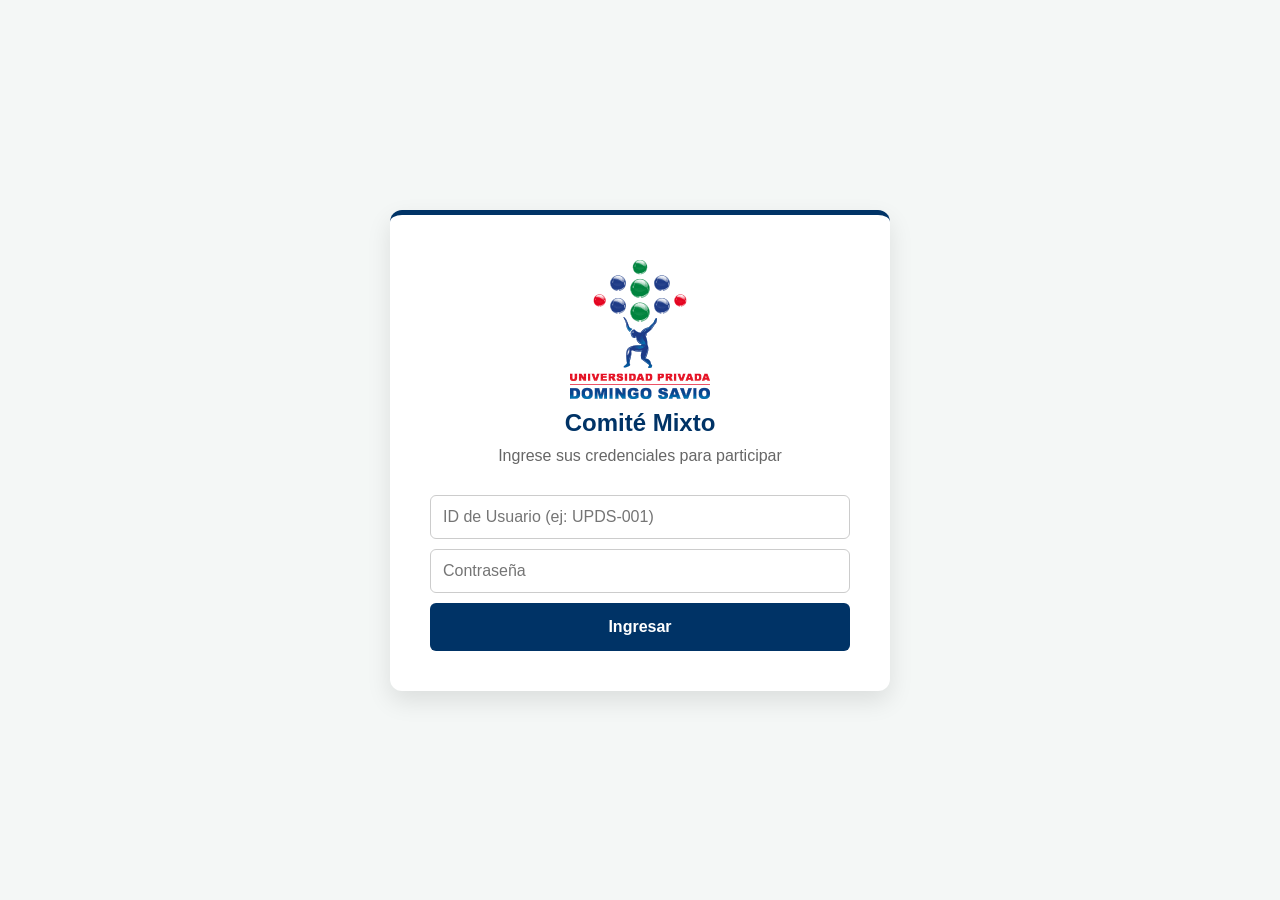
<file: index.html>
<!DOCTYPE html>
<html lang="es">
<head>
    <meta charset="UTF-8">
    <meta name="viewport" content="width=device-width, initial-scale=1.0">
    <title>Sistema Electoral - UPDS</title>
    <link rel="stylesheet" href="assets/css/styles.css">
</head>
<body>
    <div class="login-container">
        <img src="assets/img/logo-upds.png" alt="Logo UPDS" width="150">
        <h2>Comité Mixto</h2>
        <p>Ingrese sus credenciales para participar</p>
        
        <form id="loginForm">
            <input type="text" id="userId" placeholder="ID de Usuario (ej: UPDS-001)" required>
            <input type="password" id="userPass" placeholder="Contraseña" required>
            <button type="submit">Ingresar</button>
        </form>
    </div>

    <script src="assets/js/auth.js"></script>
    <script>
        // Esperamos a que todo el contenido cargue correctamente
        document.addEventListener('DOMContentLoaded', () => {
            const form = document.getElementById('loginForm');
            
            form.addEventListener('submit', async (e) => {
                e.preventDefault();
                
                const id = document.getElementById('userId').value;
                const pass = document.getElementById('userPass').value;

                // Verificamos si la función existe antes de llamarla
                if (typeof validarAcceso === 'function') {
                    validarAcceso(id, pass);
                } else {
                    console.error("Error: La función validarAcceso no se encuentra en auth.js");
                    alert("Error técnico: No se pudo cargar el módulo de seguridad.");
                }
            });
        });
    </script>
</body>
</html>
</file>
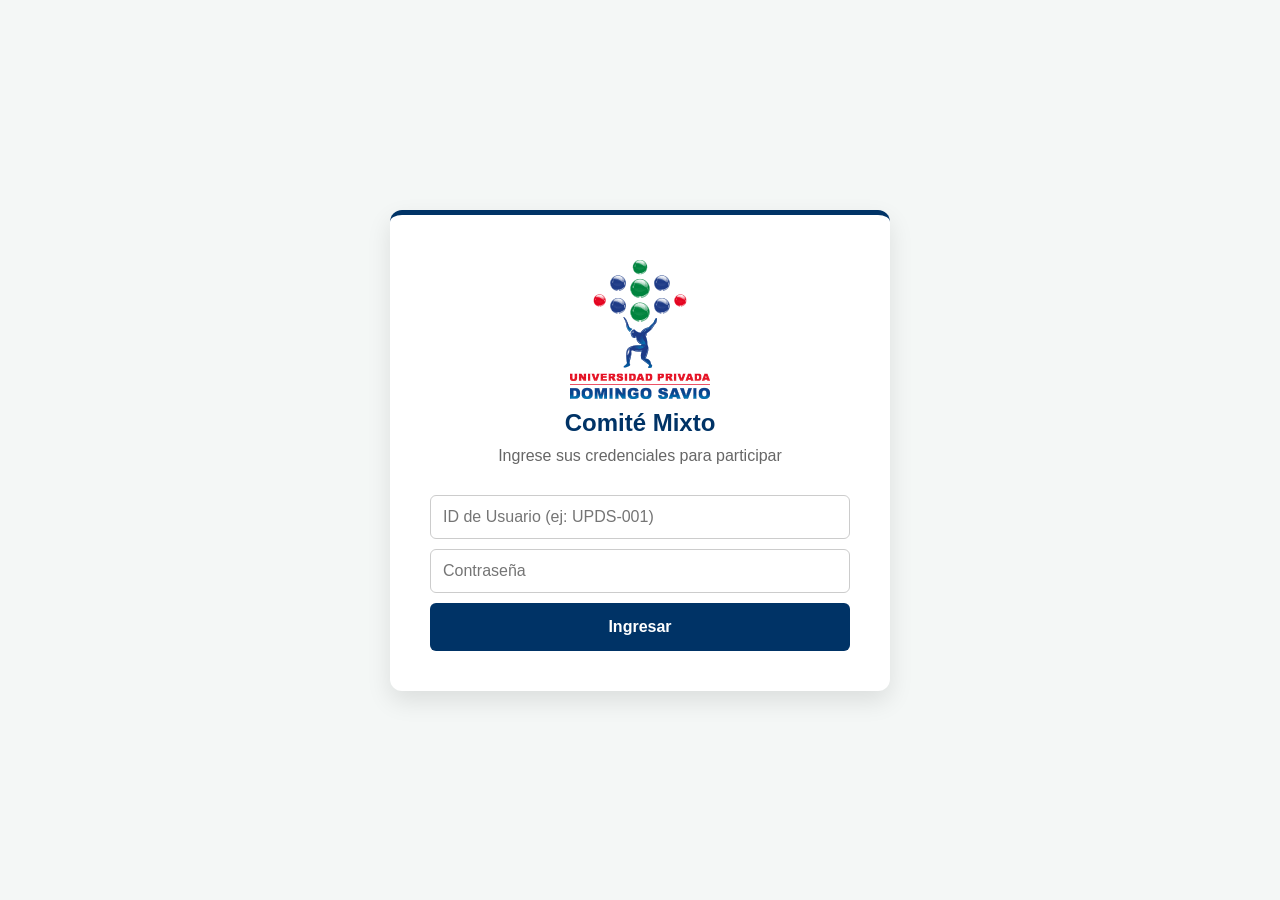
<file: votacion.html>
<!DOCTYPE html>
<html lang="es">
<head>
    <meta charset="UTF-8">
    <meta name="viewport" content="width=device-width, initial-scale=1.0">
    <title>Votación Comité Mixto - UPDS</title>
    <link rel="stylesheet" href="assets/css/styles.css">
</head>
<body>
    <div class="container">
        <header>
            <img src="assets/img/logo-upds.png" alt="Logo UPDS" width="120">
            <h1>Votación Oficial</h1>
            <p id="user-info"></p>
        </header>

        <section id="voting-section">
            <form id="voteForm">
                <fieldset>
                    <legend>Candidatos para Secretari@</legend>
                    <div id="lista-secretario" class="opciones-voto">
                        </div>
                </fieldset>

                <fieldset>
                    <legend>Candidatos para Segundo Vocal</legend>
                    <div id="lista-vocal" class="opciones-voto">
                        </div>
                </fieldset>

                <button type="submit" id="btn-votar">Emitir Voto Secreto</button>
            </form>
        </section>

        <div id="voto-exitoso" style="display:none;">
            <h2 style="color: var(--exito);">¡Voto Registrado!</h2>
            <p>Gracias por cumplir con tu deber en el Comité Mixto de la UPDS.</p>
            <button onclick="window.location.href='dashboard.html'">Ver Resultados Parciales</button>
        </div>
    </div>

    <script src="assets/js/forms.js"></script>
    <script>
        // Verificación de sesión
        const user = JSON.parse(sessionStorage.getItem('usuarioLogueado'));
        if (!user) window.location.href = "index.html";
        
        document.getElementById('user-info').innerText = `Votante: ${user.nombre}`;

        // Cargar candidatos y verificar estado
        async function inicializarVotacion() {
            // Si ya votó, bloqueamos
            if (user.ha_votado) {
                document.getElementById('voting-section').style.display = 'none';
                document.getElementById('voto-exitoso').style.display = 'block';
                return;
            }

            // Cargamos los candidatos seleccionados (los 5 más postulados)
            const res = await fetch('data/config_eleccion.json');
            const config = await res.json();

            renderizarOpciones('lista-secretario', config.candidatos_secretario, 'secretario');
            renderizarOpciones('lista-vocal', config.candidatos_vocal, 'vocal');
        }

        function renderizarOpciones(contenedorId, lista, nombreGrupo) {
            const container = document.getElementById(contenedorId);
            lista.forEach(candi => {
                container.innerHTML += `
                    <label class="radio-option">
                        <input type="radio" name="${nombreGrupo}" value="${candi.id}" required>
                        <span>${candi.nombre}</span>
                    </label><br>
                `;
            });
        }

        document.getElementById('voteForm').addEventListener('submit', (e) => {
            e.preventDefault();
            const voto = {
                id_votante: user.id,
                voto_secretario: document.querySelector('input[name="secretario"]:checked').value,
                voto_vocal: document.querySelector('input[name="vocal"]:checked').value
            };
            enviarVotoFinal(voto);
        });

        inicializarVotacion();
    </script>
</body>
</html>
</file>
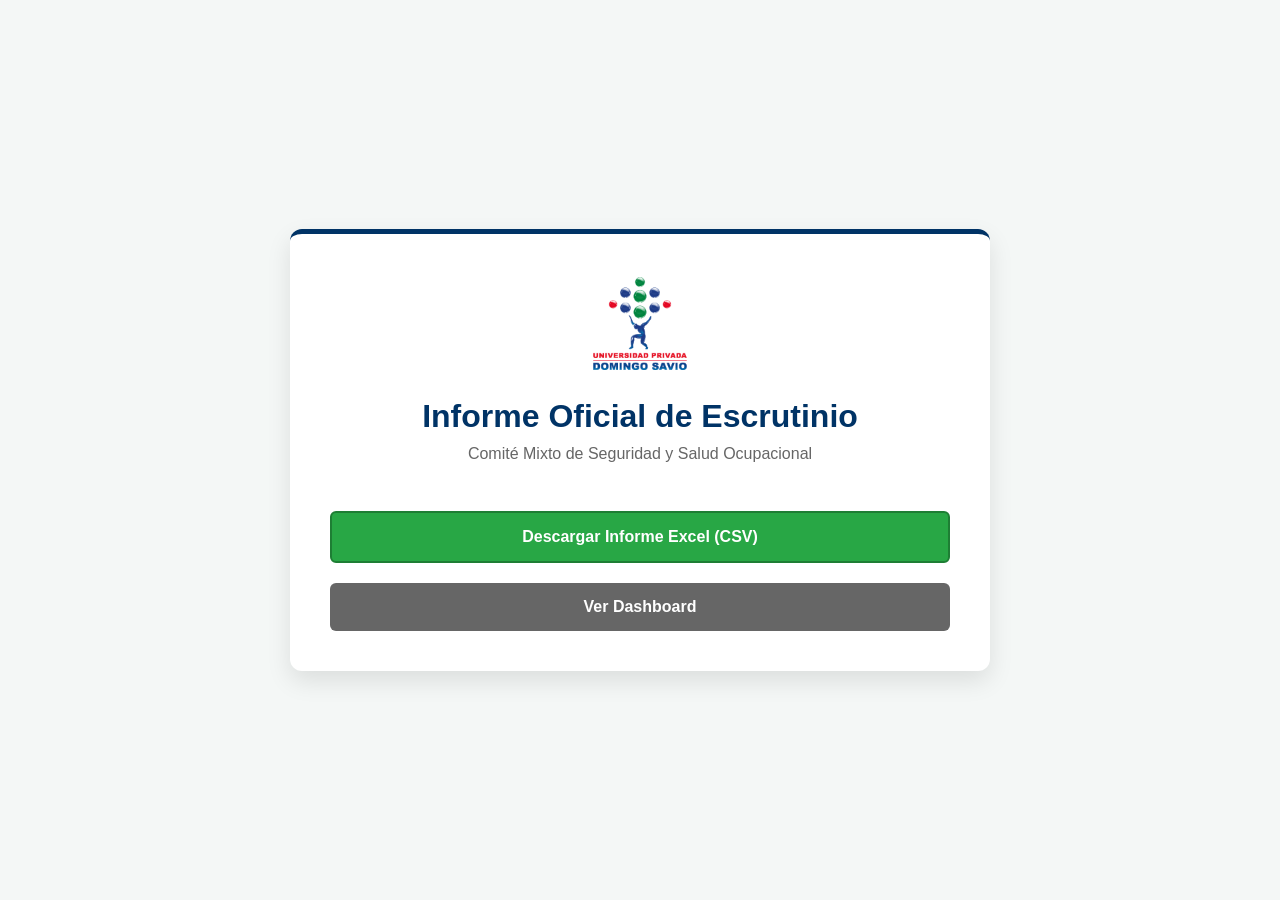
<file: admin/reporte.html>
<!DOCTYPE html>
<html lang="es">
<head>
    <meta charset="UTF-8">
    <meta name="viewport" content="width=device-width, initial-scale=1.0">
    <title>Panel de Administración - UPDS</title>
    <link rel="stylesheet" href="../assets/css/styles.css">
</head>
<body>
    <div class="container" style="max-width: 700px;">
        <header>
            <img src="../assets/img/logo-upds.png" alt="Logo UPDS" width="100">
            <h1>Informe Oficial de Escrutinio</h1>
            <p>Comité Mixto de Seguridad y Salud Ocupacional</p>
        </header>

        <section id="resumen-final">
            <div id="tabla-resultados">
                </div>
            <br>
            <button id="btn-download" class="btn-admin">Descargar Informe Excel (CSV)</button>
        </section>

        <footer style="margin-top: 20px;">
            <button onclick="window.location.href='../dashboard.html'" style="background: #666;">Ver Dashboard</button>
        </footer>
    </div>

    <script>
        async function generarInforme() {
            try {
                const response = await fetch('../data/resultados_finales.json');
                const datos = await response.json();
                
                let csvContent = "data:text/csv;charset=utf-8,";
                csvContent += "Cargo,Candidato,Total Votos\n";

                // Procesar Secretarios
                for (const [nombre, votos] of Object.entries(datos.secretario)) {
                    csvContent += `Secretario,${nombre},${votos}\n`;
                }
                // Procesar Vocales
                for (const [nombre, votos] of Object.entries(datos.vocal)) {
                    csvContent += `Segundo Vocal,${nombre},${votos}\n`;
                }

                // Crear el link de descarga
                const encodedUri = encodeURI(csvContent);
                const link = document.createElement("a");
                link.setAttribute("href", encodedUri);
                link.setAttribute("download", "Resultados_Elecciones_UPDS.csv");
                document.body.appendChild(link);
                link.click();
                document.body.removeChild(link);

            } catch (error) {
                alert("Error al generar el archivo. Asegúrese de que existan resultados.");
            }
        }

        document.getElementById('btn-download').addEventListener('click', generarInforme);
    </script>
</body>
</html>
</file>
<file: assets/css/styles.css>
/* Paleta de Colores UPDS */
:root {
    --azul-upds: #003366;
    --rojo-upds: #cc0000;
    --gris-fondo: #f4f7f6;
    --blanco: #ffffff;
    --texto: #333333;
    --exito: #28a745;
}

* {
    box-sizing: border-box;
    margin: 0;
    padding: 0;
    font-family: 'Segoe UI', Tahoma, Geneva, Verdana, sans-serif;
}

body {
    background-color: var(--gris-fondo);
    color: var(--texto);
    display: flex;
    justify-content: center;
    align-items: center;
    min-height: 100vh;
    padding: 20px;
}

.container, .login-container {
    background-color: var(--blanco);
    padding: 40px;
    border-radius: 12px;
    box-shadow: 0 10px 25px rgba(0,0,0,0.1);
    width: 100%;
    max-width: 500px;
    text-align: center;
    border-top: 5px solid var(--azul-upds);
}

header img {
    margin-bottom: 20px;
}

h1, h2 {
    color: var(--azul-upds);
    margin-bottom: 10px;
}

p {
    color: #666;
    margin-bottom: 30px;
}

/* Estilos de Formulario */
fieldset {
    border: 1px solid #ddd;
    border-radius: 8px;
    padding: 20px;
    margin-bottom: 20px;
    text-align: left;
}

legend {
    padding: 0 10px;
    font-weight: bold;
    color: var(--rojo-upds);
    font-size: 0.9em;
}

label {
    display: block;
    margin-bottom: 8px;
    font-weight: 600;
}

input[type="text"],
input[type="password"],
select {
    width: 100%;
    padding: 12px;
    margin-bottom: 10px;
    border: 1px solid #ccc;
    border-radius: 6px;
    font-size: 16px;
}

input:focus {
    border-color: var(--azul-upds);
    outline: none;
    box-shadow: 0 0 5px rgba(0,51,102,0.2);
}

button {
    width: 100%;
    padding: 15px;
    background-color: var(--azul-upds);
    color: white;
    border: none;
    border-radius: 6px;
    font-size: 16px;
    font-weight: bold;
    cursor: pointer;
    transition: background 0.3s ease;
}

button:hover {
    background-color: #002244;
}

button:disabled {
    background-color: #ccc;
    cursor: not-allowed;
}

/* Mensajes de Estado */
#mensaje-bloqueo {
    padding: 20px;
    background-color: #fff3cd;
    border: 1px solid #ffeeba;
    border-radius: 8px;
    color: #856404;
}

/* Responsivo para móviles */
@media (max-width: 480px) {
    .container {
        padding: 20px;
    }
}


.opciones-voto {
    text-align: left;
    margin-top: 10px;
}

.radio-option {
    display: flex;
    align-items: center;
    padding: 10px;
    border: 1px solid #eee;
    border-radius: 6px;
    margin-bottom: 8px;
    cursor: pointer;
    transition: background 0.2s;
}

.radio-option:hover {
    background-color: #f0f4f8;
}

.radio-option input {
    margin-right: 15px;
    width: 20px;
    height: 20px;
    accent-color: var(--azul-upds);
}

.btn-admin {
    background-color: var(--exito) !important;
    border: 2px solid #1e7e34 !important;
}

.btn-admin:hover {
    background-color: #218838 !important;
}
</file>
